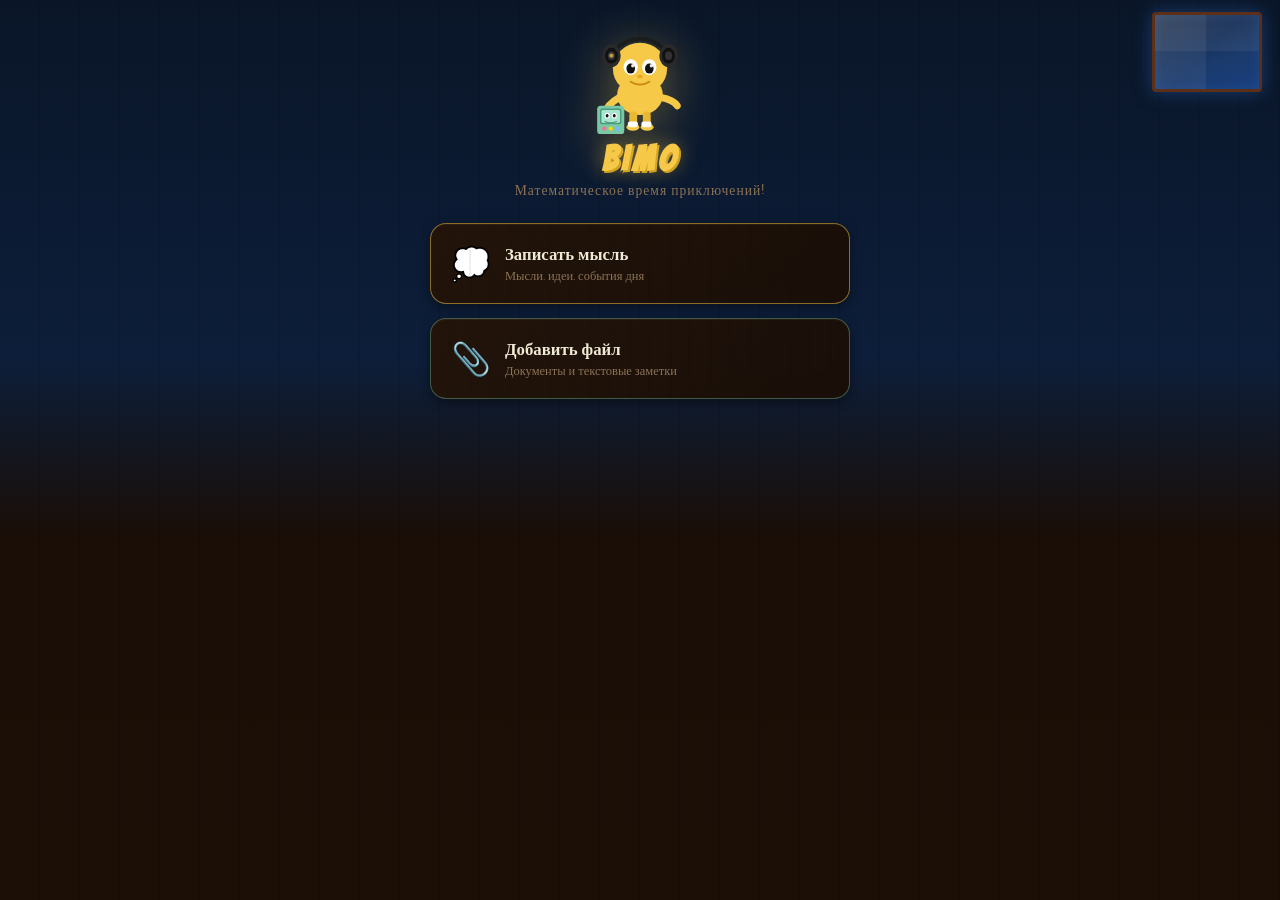
<file: index.html>
<!DOCTYPE html>
<html lang="ru">
<head>
  <meta charset="UTF-8">
  <meta name="viewport" content="width=device-width, initial-scale=1.0, maximum-scale=1.0, user-scalable=no">
  <title>BIMO</title>
  <link rel="stylesheet" href="style.css">
  <script src="https://telegram.org/js/telegram-web-app.js"></script>
</head>
<body>

<!-- Stars in sky zone -->
<div class="stars" id="stars"></div>

<!-- Window with night sky -->
<div class="window-frame">
  <div class="window-stars" id="win-stars"></div>
</div>

<div class="page">

  <!-- Jake with headphones holding BMO -->
  <div class="jake-wrap">
    <svg class="jake-svg" viewBox="0 0 140 160" xmlns="http://www.w3.org/2000/svg">

      <!-- Body -->
      <ellipse cx="70" cy="105" rx="32" ry="28" fill="#F7C948"/>
      <!-- Neck -->
      <rect x="62" y="82" width="16" height="14" rx="4" fill="#F7C948"/>

      <!-- Head -->
      <ellipse cx="70" cy="68" rx="38" ry="36" fill="#F7C948"/>

      <!-- Ears -->
      <ellipse cx="32" cy="52" rx="10" ry="14" fill="#F7C948"/>
      <ellipse cx="108" cy="52" rx="10" ry="14" fill="#F7C948"/>
      <ellipse cx="32" cy="52" rx="6"  ry="9"  fill="#E8B830"/>
      <ellipse cx="108" cy="52" rx="6"  ry="9"  fill="#E8B830"/>

      <!-- Headphone band over head -->
      <path d="M 34 42 Q 70 10 106 42" stroke="#1C1C1C" stroke-width="5" fill="none" stroke-linecap="round"/>

      <!-- Headphone cups -->
      <ellipse cx="30" cy="50" rx="13" ry="16" fill="#2A2A2A"/>
      <ellipse cx="30" cy="50" rx="9"  ry="11" fill="#111"/>
      <ellipse cx="30" cy="50" rx="5"  ry="6"  fill="#333"/>
      <ellipse cx="110" cy="50" rx="13" ry="16" fill="#2A2A2A"/>
      <ellipse cx="110" cy="50" rx="9"  ry="11" fill="#111"/>
      <ellipse cx="110" cy="50" rx="5"  ry="6"  fill="#333"/>

      <!-- Eyes -->
      <ellipse cx="57" cy="66" rx="10" ry="11" fill="white"/>
      <ellipse cx="83" cy="66" rx="10" ry="11" fill="white"/>
      <ellipse cx="57" cy="67" rx="6"  ry="7"  fill="#111">
        <animate attributeName="cy" values="67;69;67" dur="4s" repeatCount="indefinite"/>
      </ellipse>
      <ellipse cx="83" cy="67" rx="6"  ry="7"  fill="#111">
        <animate attributeName="cy" values="67;69;67" dur="4s" repeatCount="indefinite"/>
      </ellipse>
      <circle cx="60" cy="64" r="2.5" fill="white" opacity="0.9"/>
      <circle cx="86" cy="64" r="2.5" fill="white" opacity="0.9"/>

      <!-- Nose -->
      <ellipse cx="70" cy="79" rx="4" ry="2.5" fill="#E8A820"/>

      <!-- Mouth (happy) -->
      <path d="M 56 86 Q 70 96 84 86" stroke="#C88A10" stroke-width="2.5" fill="none" stroke-linecap="round">
        <animate attributeName="d" values="M 56 86 Q 70 96 84 86;M 58 87 Q 70 93 82 87;M 56 86 Q 70 96 84 86" dur="5s" repeatCount="indefinite"/>
      </path>

      <!-- Left arm holding BMO -->
      <path d="M 42 108 Q 24 118 20 132" stroke="#F7C948" stroke-width="10" fill="none" stroke-linecap="round"/>
      <!-- Right arm -->
      <path d="M 98 108 Q 118 112 122 120" stroke="#F7C948" stroke-width="10" fill="none" stroke-linecap="round"/>

      <!-- BMO (held by Jake) -->
      <rect x="10" y="120" width="38" height="40" rx="5" ry="5" fill="#7BC8A4"/>
      <rect x="14" y="124" width="30" height="22" rx="3" ry="3" fill="#4A9B7F"/>
      <rect x="16" y="126" width="26" height="18" rx="2" ry="2" fill="#A8E6CF">
        <animate attributeName="opacity" values="0.8;1;0.8" dur="2s" repeatCount="indefinite"/>
      </rect>
      <!-- BMO eyes -->
      <ellipse cx="24" cy="134" rx="3.5" ry="4" fill="white"/>
      <ellipse cx="34" cy="134" rx="3.5" ry="4" fill="white"/>
      <ellipse cx="24" cy="134" rx="2" ry="2.5" fill="#111"/>
      <ellipse cx="34" cy="134" rx="2" ry="2.5" fill="#111"/>
      <!-- BMO mouth -->
      <path d="M21 142 Q29 146 37 142" stroke="#4A9B7F" stroke-width="1.5" fill="none" stroke-linecap="round"/>
      <!-- BMO buttons -->
      <circle cx="20" cy="152" r="3" fill="#FF6B9D"/>
      <circle cx="29" cy="152" r="3" fill="#FFD700"/>
      <circle cx="38" cy="152" r="3" fill="#74B9FF"/>

      <!-- Legs -->
      <rect x="55" y="128" width="11" height="20" rx="5" fill="#E8B830"/>
      <rect x="74" y="128" width="11" height="20" rx="5" fill="#E8B830"/>
      <!-- Feet -->
      <ellipse cx="60" cy="150" rx="9" ry="5" fill="#F7C948"/>
      <ellipse cx="80" cy="150" rx="9" ry="5" fill="#F7C948"/>
      <!-- Socks -->
      <rect x="53" y="142" width="14" height="8" rx="3" fill="white"/>
      <rect x="72" y="142" width="14" height="8" rx="3" fill="white"/>

      <!-- Headphone cord glow -->
      <circle cx="30" cy="50" r="3" fill="#F7C948" opacity="0.6">
        <animate attributeName="opacity" values="0.4;0.9;0.4" dur="1.5s" repeatCount="indefinite"/>
      </circle>
    </svg>
  </div>

  <h1 class="title">BIMO</h1>
  <p class="subtitle">Математическое время приключений!</p>

  <!-- Nav -->
  <a class="nav-btn thought" href="thought.html">
    <span class="icon">💭</span>
    <div class="label">
      <strong>Записать мысль</strong>
      <span>Мысли, идеи, события дня</span>
    </div>
  </a>

  <a class="nav-btn file" href="file.html">
    <span class="icon">📎</span>
    <div class="label">
      <strong>Добавить файл</strong>
      <span>Документы и текстовые заметки</span>
    </div>
  </a>

</div>

<script>
  const tg = window.Telegram.WebApp;
  tg.ready();
  tg.expand();

  // Sky stars
  const starsEl = document.getElementById('stars');
  for (let i = 0; i < 55; i++) {
    const s = document.createElement('div');
    s.className = 'star';
    const sz = Math.random() * 2.5 + 0.5;
    s.style.cssText = `width:${sz}px;height:${sz}px;top:${Math.random()*100}%;left:${Math.random()*100}%;--dur:${(Math.random()*3+2).toFixed(1)}s;--delay:${(Math.random()*3).toFixed(1)}s;`;
    starsEl.appendChild(s);
  }

  // Window stars
  const winEl = document.getElementById('win-stars');
  for (let i = 0; i < 18; i++) {
    const s = document.createElement('div');
    s.className = 'window-star';
    const sz = Math.random() * 1.8 + 0.5;
    s.style.cssText = `width:${sz}px;height:${sz}px;top:${Math.random()*90}%;left:${Math.random()*90}%;--dur:${(Math.random()*2+1.5).toFixed(1)}s;--delay:${(Math.random()*2).toFixed(1)}s;`;
    winEl.appendChild(s);
  }
</script>
</body>
</html>
</file>
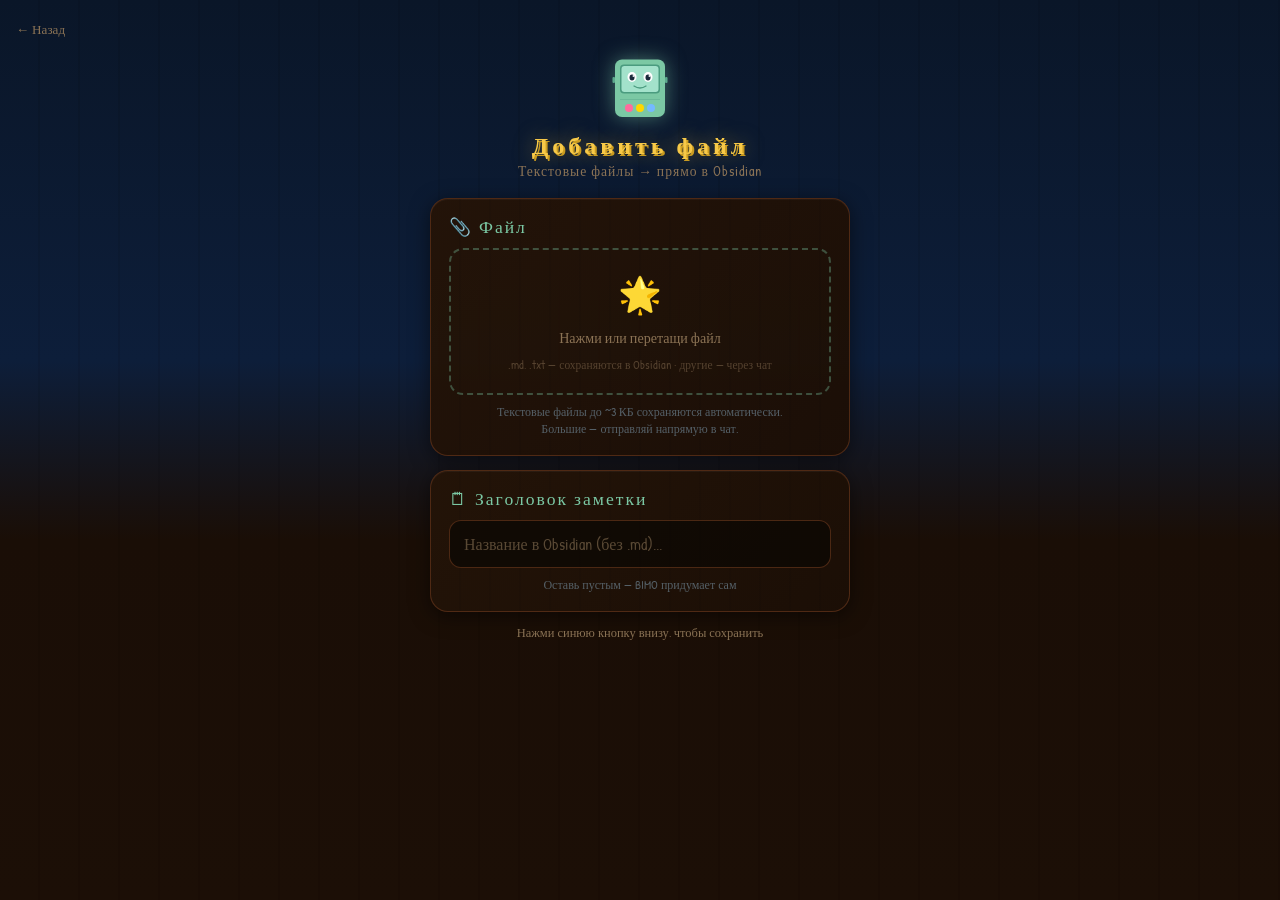
<file: file.html>
<!DOCTYPE html>
<html lang="ru">
<head>
  <meta charset="UTF-8">
  <meta name="viewport" content="width=device-width, initial-scale=1.0, maximum-scale=1.0, user-scalable=no">
  <title>BIMO — Файл</title>
  <link rel="stylesheet" href="style.css">
  <script src="https://telegram.org/js/telegram-web-app.js"></script>
  <style>
    .section-title {
      font-family: 'Bangers', cursive;
      font-size: 1.1rem;
      letter-spacing: 2px;
      color: #7BC8A4;
      margin-bottom: 10px;
      display: flex;
      align-items: center;
      gap: 8px;
    }
    .limit-note {
      font-size: 0.75rem;
      color: rgba(139,175,200,0.5);
      margin-top: 8px;
      text-align: center;
    }
    .big-file-msg {
      display: none;
      padding: 16px;
      background: rgba(240, 165, 0, 0.1);
      border: 1px solid rgba(240, 165, 0, 0.4);
      border-radius: 14px;
      margin-top: 14px;
      text-align: center;
    }
    .big-file-msg.show { display: block; }
    .big-file-msg .bf-icon { font-size: 2rem; margin-bottom: 8px; }
    .big-file-msg .bf-text { color: var(--jake-orange); font-size: 0.9rem; line-height: 1.5; }
  </style>
</head>
<body>

<div class="stars" id="stars"></div>

<div class="page">

  <div class="back-btn" onclick="history.back()">← Назад</div>

  <!-- Mini BMO -->
  <div class="bmo-wrap" style="margin-bottom: 6px;">
    <svg class="bmo-svg" style="width:60px;" viewBox="0 0 120 150" xmlns="http://www.w3.org/2000/svg">
      <rect x="10" y="15" width="100" height="115" rx="14" ry="14" fill="#7BC8A4"/>
      <rect x="20" y="25" width="80" height="58" rx="8" ry="8" fill="#4A9B7F"/>
      <rect x="23" y="28" width="74" height="52" rx="6" ry="6" fill="#A8E6CF">
        <animate attributeName="opacity" values="0.85;1;0.85" dur="3s" repeatCount="indefinite"/>
      </rect>
      <ellipse cx="44" cy="50" rx="9" ry="10" fill="white"/>
      <ellipse cx="76" cy="50" rx="9" ry="10" fill="white"/>
      <ellipse cx="44" cy="51" rx="5" ry="6" fill="#1B2A3C"/>
      <ellipse cx="76" cy="51" rx="5" ry="6" fill="#1B2A3C"/>
      <circle cx="47" cy="48" r="2" fill="white" opacity="0.9"/>
      <circle cx="79" cy="48" r="2" fill="white" opacity="0.9"/>
      <path d="M48 68 Q60 76 72 68" stroke="#4A9B7F" stroke-width="2.5" fill="none" stroke-linecap="round"/>
      <line x1="20" y1="95" x2="100" y2="95" stroke="#5CA88C" stroke-width="1"/>
      <circle cx="38" cy="112" r="8" fill="#FF6B9D"/>
      <circle cx="60" cy="112" r="8" fill="#FFD700"/>
      <circle cx="82" cy="112" r="8" fill="#74B9FF"/>
      <rect x="5" y="50" width="5" height="12" rx="2" fill="#5CA88C"/>
      <rect x="110" y="50" width="5" height="12" rx="2" fill="#5CA88C"/>
    </svg>
  </div>

  <h1 class="title" style="font-size:1.5rem; margin-bottom: 2px;">Добавить файл</h1>
  <p class="subtitle" style="margin-bottom: 18px;">Текстовые файлы → прямо в Obsidian</p>

  <!-- Drop zone card -->
  <div class="card" style="margin-bottom: 14px;">
    <div class="section-title">📎 Файл</div>

    <div class="drop-zone" id="drop-zone" onclick="document.getElementById('file-input').click()">
      <div class="dz-icon">🌟</div>
      <div class="dz-text">Нажми или перетащи файл</div>
      <div class="dz-hint">.md, .txt — сохраняются в Obsidian · другие — через чат</div>
    </div>
    <input type="file" id="file-input" style="display:none" accept="*/*">

    <!-- File preview -->
    <div class="file-preview" id="file-preview">
      <span class="file-icon" id="file-icon">📄</span>
      <div class="file-info">
        <div class="file-name" id="file-name"></div>
        <div class="file-size" id="file-size"></div>
      </div>
      <span class="remove-btn" onclick="clearFile()">✕</span>
    </div>

    <!-- Big file notice -->
    <div class="big-file-msg" id="big-file-msg">
      <div class="bf-icon">📤</div>
      <div class="bf-text">
        Файл больше 3 КБ или не текстовый.<br>
        Закрой это окно и отправь файл<br>
        <strong>прямо в чат с BIMO</strong> — он сохранит!
      </div>
    </div>

    <p class="limit-note">Текстовые файлы до ~3 КБ сохраняются автоматически.<br>Большие — отправляй напрямую в чат.</p>
  </div>

  <!-- Note name -->
  <div class="card">
    <div class="section-title">🗒 Заголовок заметки</div>
    <input type="text" id="note-name" placeholder="Название в Obsidian (без .md)..."/>
    <div class="limit-note" style="margin-top: 8px;">Оставь пустым — BIMO придумает сам</div>

    <div id="status" class="status"></div>
  </div>

  <p class="tg-hint">Нажми синюю кнопку внизу, чтобы сохранить</p>

</div>

<script>
  const tg = window.Telegram.WebApp;
  tg.ready();
  tg.expand();

  // Stars
  const starsEl = document.getElementById('stars');
  for (let i = 0; i < 40; i++) {
    const s = document.createElement('div');
    s.className = 'star';
    const size = Math.random() * 2 + 0.5;
    s.style.cssText = `width:${size}px;height:${size}px;top:${Math.random()*100}%;left:${Math.random()*100}%;--dur:${Math.random()*3+2}s;--delay:${Math.random()*3}s;`;
    starsEl.appendChild(s);
  }

  const TEXT_EXTS = ['md', 'txt', 'csv', 'json', 'yaml', 'yml', 'html', 'htm', 'xml', 'log'];
  const MAX_TEXT_BYTES = 3000; // safe for sendData (limit 4096 with JSON overhead)

  let fileData = null; // { name, size, content|null, isText, tooBig }

  const dropZone = document.getElementById('drop-zone');
  const fileInput = document.getElementById('file-input');
  const previewEl = document.getElementById('file-preview');
  const bigFileMsgEl = document.getElementById('big-file-msg');

  // Drag-and-drop
  dropZone.addEventListener('dragover', e => { e.preventDefault(); dropZone.classList.add('over'); });
  dropZone.addEventListener('dragleave', () => dropZone.classList.remove('over'));
  dropZone.addEventListener('drop', e => { e.preventDefault(); dropZone.classList.remove('over'); handleFile(e.dataTransfer.files[0]); });
  fileInput.addEventListener('change', () => handleFile(fileInput.files[0]));

  function getExt(name) { return name.split('.').pop().toLowerCase(); }

  function getFileIcon(name) {
    const ext = getExt(name);
    const map = { md: '📝', txt: '📄', json: '🔧', csv: '📊', pdf: '📕', jpg: '🖼', jpeg: '🖼', png: '🖼', gif: '🖼', mp4: '🎬', mp3: '🎵', zip: '📦' };
    return map[ext] || '📎';
  }

  function formatSize(bytes) {
    if (bytes < 1024) return `${bytes} Б`;
    if (bytes < 1024 * 1024) return `${(bytes / 1024).toFixed(1)} КБ`;
    return `${(bytes / 1024 / 1024).toFixed(1)} МБ`;
  }

  function handleFile(file) {
    if (!file) return;
    const ext = getExt(file.name);
    const isText = TEXT_EXTS.includes(ext);
    const tooBig = file.size > MAX_TEXT_BYTES;

    // Show preview
    document.getElementById('file-icon').textContent = getFileIcon(file.name);
    document.getElementById('file-name').textContent = file.name;
    document.getElementById('file-size').textContent = formatSize(file.size);
    previewEl.classList.add('show');

    bigFileMsgEl.classList.toggle('show', !isText || tooBig);
    dropZone.style.display = 'none';

    if (isText && !tooBig) {
      const reader = new FileReader();
      reader.onload = e => {
        fileData = { name: file.name, size: file.size, content: e.target.result, isText: true, tooBig: false };
        updateMainBtn();
      };
      reader.readAsText(file, 'utf-8');
    } else {
      fileData = { name: file.name, size: file.size, content: null, isText, tooBig };
      updateMainBtn();
    }
  }

  function clearFile() {
    fileData = null;
    fileInput.value = '';
    previewEl.classList.remove('show');
    bigFileMsgEl.classList.remove('show');
    dropZone.style.display = '';
    updateMainBtn();
  }

  // Main button
  tg.MainButton.setText('💾 Сохранить').show();
  tg.MainButton.disable();

  function updateMainBtn() {
    if (fileData && fileData.isText && !fileData.tooBig) {
      tg.MainButton.enable();
    } else {
      tg.MainButton.disable();
    }
  }

  tg.MainButton.onClick(() => {
    if (!fileData || !fileData.content) return;
    const noteName = document.getElementById('note-name').value.trim();
    tg.MainButton.showProgress(true);
    tg.sendData(JSON.stringify({
      type: 'file',
      name: noteName || fileData.name.replace(/\.[^.]+$/, ''),
      content: fileData.content
    }));
  });
</script>
</body>
</html>
</file>
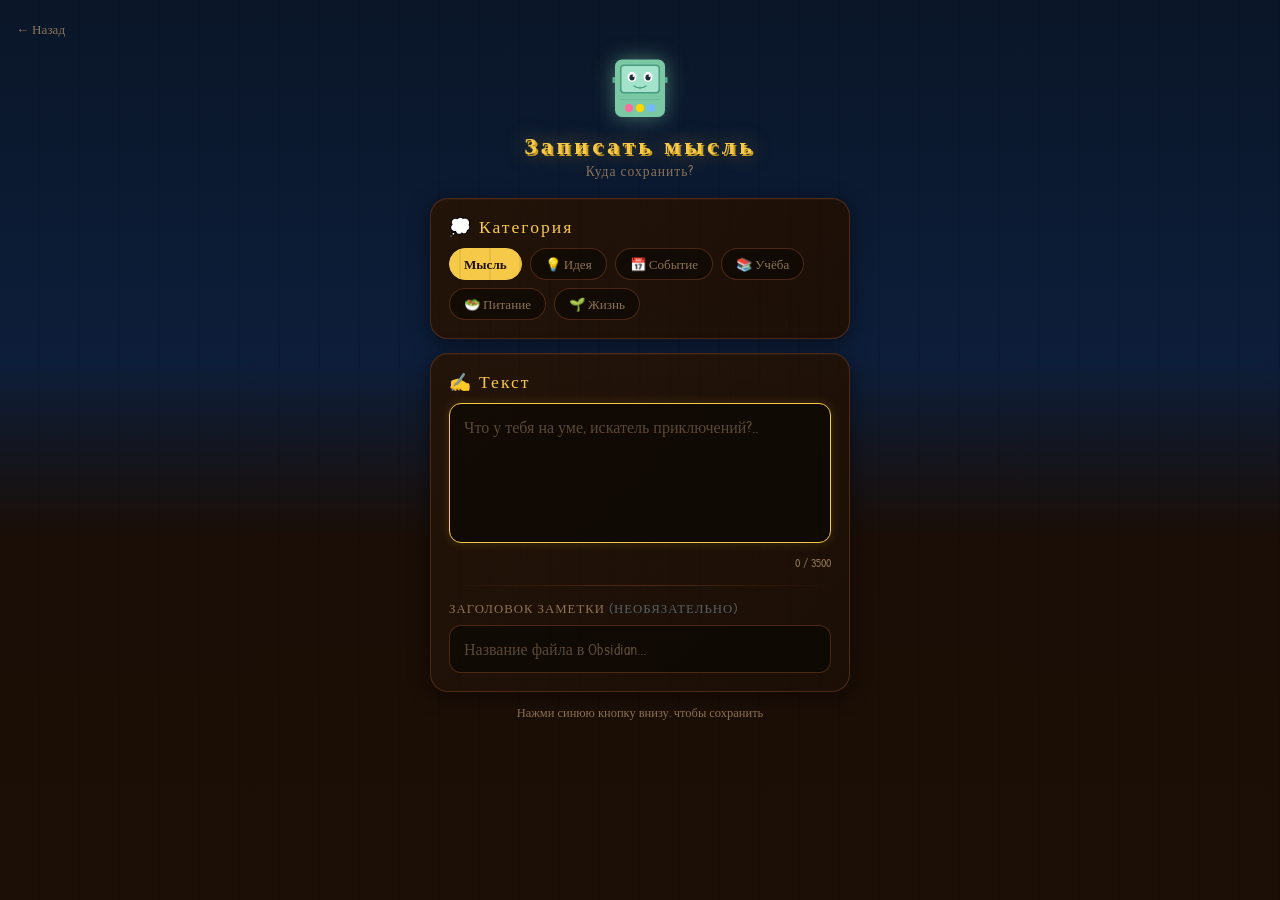
<file: thought.html>
<!DOCTYPE html>
<html lang="ru">
<head>
  <meta charset="UTF-8">
  <meta name="viewport" content="width=device-width, initial-scale=1.0, maximum-scale=1.0, user-scalable=no">
  <title>BIMO — Мысль</title>
  <link rel="stylesheet" href="style.css">
  <script src="https://telegram.org/js/telegram-web-app.js"></script>
  <style>
    .section-title {
      font-family: 'Bangers', cursive;
      font-size: 1.1rem;
      letter-spacing: 2px;
      color: #F7C948;
      margin-bottom: 10px;
      display: flex;
      align-items: center;
      gap: 8px;
    }
    .char-count {
      text-align: right;
      font-size: 0.75rem;
      color: var(--text-dim);
      margin-top: 6px;
    }
    .char-count.warn { color: var(--princess-pink); }
  </style>
</head>
<body>

<div class="stars" id="stars"></div>

<div class="page">

  <div class="back-btn" onclick="history.back()">← Назад</div>

  <!-- Mini BMO -->
  <div class="bmo-wrap" style="margin-bottom: 6px;">
    <svg class="bmo-svg" style="width:60px;" viewBox="0 0 120 150" xmlns="http://www.w3.org/2000/svg">
      <rect x="10" y="15" width="100" height="115" rx="14" ry="14" fill="#7BC8A4"/>
      <rect x="20" y="25" width="80" height="58" rx="8" ry="8" fill="#4A9B7F"/>
      <rect x="23" y="28" width="74" height="52" rx="6" ry="6" fill="#A8E6CF">
        <animate attributeName="opacity" values="0.85;1;0.85" dur="3s" repeatCount="indefinite"/>
      </rect>
      <ellipse cx="44" cy="50" rx="9" ry="10" fill="white"/>
      <ellipse cx="76" cy="50" rx="9" ry="10" fill="white"/>
      <ellipse cx="44" cy="51" rx="5" ry="6" fill="#1B2A3C"/>
      <ellipse cx="76" cy="51" rx="5" ry="6" fill="#1B2A3C"/>
      <circle cx="47" cy="48" r="2" fill="white" opacity="0.9"/>
      <circle cx="79" cy="48" r="2" fill="white" opacity="0.9"/>
      <path d="M48 68 Q60 76 72 68" stroke="#4A9B7F" stroke-width="2.5" fill="none" stroke-linecap="round"/>
      <line x1="20" y1="95" x2="100" y2="95" stroke="#5CA88C" stroke-width="1"/>
      <circle cx="38" cy="112" r="8" fill="#FF6B9D"/>
      <circle cx="60" cy="112" r="8" fill="#FFD700"/>
      <circle cx="82" cy="112" r="8" fill="#74B9FF"/>
      <rect x="5" y="50" width="5" height="12" rx="2" fill="#5CA88C"/>
      <rect x="110" y="50" width="5" height="12" rx="2" fill="#5CA88C"/>
    </svg>
  </div>

  <h1 class="title" style="font-size:1.5rem; margin-bottom: 2px;">Записать мысль</h1>
  <p class="subtitle" style="margin-bottom: 18px;">Куда сохранить?</p>

  <!-- Category chips -->
  <div class="card" style="margin-bottom: 14px;">
    <div class="section-title">💭 Категория</div>
    <div class="chips" id="chips">
      <div class="chip active" data-val="thought">Мысль</div>
      <div class="chip" data-val="idea">💡 Идея</div>
      <div class="chip" data-val="event">📅 Событие</div>
      <div class="chip" data-val="study">📚 Учёба</div>
      <div class="chip" data-val="food">🥗 Питание</div>
      <div class="chip" data-val="life">🌱 Жизнь</div>
    </div>
  </div>

  <!-- Text input -->
  <div class="card">
    <label class="section-title" for="text-input">✍️ Текст</label>
    <textarea
      id="text-input"
      placeholder="Что у тебя на уме, искатель приключений?.."
      maxlength="3500"
      autofocus
    ></textarea>
    <div class="char-count" id="char-count">0 / 3500</div>

    <div class="divider"></div>

    <!-- Optional title for notes -->
    <label class="field-label" for="title-input">Заголовок заметки <span style="color:rgba(139,175,200,0.5)">(необязательно)</span></label>
    <input type="text" id="title-input" placeholder="Название файла в Obsidian..."/>

    <div id="status" class="status"></div>
  </div>

  <p class="tg-hint">Нажми синюю кнопку внизу, чтобы сохранить</p>

</div>

<script>
  const tg = window.Telegram.WebApp;
  tg.ready();
  tg.expand();

  // Stars
  const starsEl = document.getElementById('stars');
  for (let i = 0; i < 40; i++) {
    const s = document.createElement('div');
    s.className = 'star';
    const size = Math.random() * 2 + 0.5;
    s.style.cssText = `width:${size}px;height:${size}px;top:${Math.random()*100}%;left:${Math.random()*100}%;--dur:${Math.random()*3+2}s;--delay:${Math.random()*3}s;`;
    starsEl.appendChild(s);
  }

  // Category selection
  let selectedCategory = 'thought';
  document.querySelectorAll('.chip').forEach(chip => {
    chip.addEventListener('click', () => {
      document.querySelectorAll('.chip').forEach(c => c.classList.remove('active'));
      chip.classList.add('active');
      selectedCategory = chip.dataset.val;
    });
  });

  // Char counter
  const textEl = document.getElementById('text-input');
  const counterEl = document.getElementById('char-count');
  textEl.addEventListener('input', () => {
    const n = textEl.value.length;
    counterEl.textContent = `${n} / 3500`;
    counterEl.classList.toggle('warn', n > 3000);
    updateMainBtn();
  });

  // Main button
  tg.MainButton.setText('💾 Сохранить').show();
  tg.MainButton.disable();

  function updateMainBtn() {
    if (textEl.value.trim().length > 0) {
      tg.MainButton.enable();
    } else {
      tg.MainButton.disable();
    }
  }

  tg.MainButton.onClick(() => {
    const text = textEl.value.trim();
    const title = document.getElementById('title-input').value.trim();
    if (!text) return;

    tg.MainButton.showProgress(true);

    const payload = JSON.stringify({
      type: 'thought',
      category: selectedCategory,
      text,
      title: title || null
    });

    tg.sendData(payload);
  });
</script>
</body>
</html>
</file>
<file: style.css>
@import url('https://fonts.googleapis.com/css2?family=Bangers&family=Patrick+Hand&display=swap');

:root {
  --bg-sky:    #0A1628;
  --bg-wood:   #1C0F06;
  --bg-card:   #241408;
  --wood-mid:  #3A1E0A;
  --wood-lite: #5C3018;
  --jake:      #F7C948;
  --jake-lite: #FFE87C;
  --jake-dark: #C89A20;
  --bmo-green: #7BC8A4;
  --bmo-dark:  #4A9B7F;
  --sky-blue:  #1B3A6B;
  --win-glow:  #2A5FAD;
  --pink:      #FF6B9D;
  --text-light:#F0EAD6;
  --text-dim:  #8B7355;
  --border-wood: rgba(92,48,24,0.8);
  --border-jake: rgba(247,201,72,0.35);
}

* { margin:0; padding:0; box-sizing:border-box; -webkit-tap-highlight-color:transparent; }

body {
  font-family: 'Patrick Hand', cursive;
  color: var(--text-light);
  min-height: 100vh;
  overflow-x: hidden;
  position: relative;

  /* Ночная комната: небо сверху, деревянный пол снизу */
  background:
    linear-gradient(to bottom,
      var(--bg-sky)  0%,
      #0D1E3A       40%,
      #1A0E06       60%,
      var(--bg-wood) 100%
    );
}

/* ── Деревянные доски (фоновая текстура стен) ── */
body::before {
  content: '';
  position: fixed;
  inset: 0;
  background: repeating-linear-gradient(
    90deg,
    transparent 0px,
    transparent 38px,
    rgba(0,0,0,0.18) 38px,
    rgba(0,0,0,0.18) 40px
  );
  pointer-events: none;
  z-index: 0;
  opacity: 0.4;
}

/* ── Звёзды ── */
.stars { position:fixed; top:0; left:0; width:100%; height:55%; pointer-events:none; z-index:0; }
.star {
  position: absolute;
  background: white;
  border-radius: 50%;
  animation: twinkle var(--dur,3s) ease-in-out infinite;
  animation-delay: var(--delay,0s);
}
@keyframes twinkle {
  0%,100% { opacity:0.15; transform:scale(1); }
  50%      { opacity:1;    transform:scale(1.5); }
}

/* ── Окно (светящийся прямоугольник вверху) ── */
.window-frame {
  position: fixed;
  top: 12px;
  right: 18px;
  width: 110px;
  height: 80px;
  border: 3px solid var(--wood-lite);
  border-radius: 4px;
  background: linear-gradient(160deg, #0D1E3A 0%, var(--sky-blue) 60%, #1a4080 100%);
  box-shadow: 0 0 18px rgba(43,95,173,0.5), inset 0 0 12px rgba(43,95,173,0.3);
  z-index: 0;
  overflow: hidden;
}
.window-frame::before {
  content: '';
  position: absolute;
  inset: 0;
  background:
    linear-gradient(to right, rgba(255,255,255,0.06) 49%, transparent 49%),
    linear-gradient(to bottom, rgba(255,255,255,0.06) 49%, transparent 49%);
}
.window-frame::after {
  content: '';
  position: absolute;
  inset: 0;
  background: linear-gradient(135deg, rgba(255,255,255,0.1) 0%, transparent 50%);
}
.window-stars { position:absolute; inset:0; }
.window-star {
  position:absolute;
  background:white;
  border-radius:50%;
  animation: twinkle var(--dur,2s) ease-in-out infinite;
  animation-delay: var(--delay,0s);
}

/* ── Page wrapper ── */
.page {
  position: relative;
  z-index: 1;
  min-height: 100vh;
  display: flex;
  flex-direction: column;
  align-items: center;
  padding: 20px 16px 36px;
}

/* ── Jake character ── */
.jake-wrap {
  display: flex;
  justify-content: center;
  margin-bottom: 6px;
  animation: float 3.5s ease-in-out infinite;
  filter: drop-shadow(0 8px 24px rgba(247,201,72,0.35));
}
@keyframes float {
  0%,100% { transform: translateY(0px) rotate(-1deg); }
  50%      { transform: translateY(-10px) rotate(1deg); }
}
.jake-svg { width: 100px; height: auto; }

/* ── BMO mini (used in sub-pages) ── */
.bmo-wrap { display:flex; justify-content:center; margin-bottom:6px; animation:float 4s ease-in-out infinite; filter:drop-shadow(0 0 10px rgba(123,200,164,0.5)); }
.bmo-svg { width:70px; height:auto; }

/* ── Title ── */
.title {
  font-family: 'Bangers', cursive;
  font-size: 2.2rem;
  letter-spacing: 4px;
  text-align: center;
  color: var(--jake);
  text-shadow: 0 0 20px rgba(247,201,72,0.5), 2px 2px 0 var(--jake-dark);
  margin-bottom: 4px;
  animation: pulse-glow 3s ease-in-out infinite;
}
@keyframes pulse-glow {
  0%,100% { text-shadow: 0 0 20px rgba(247,201,72,0.4), 2px 2px 0 var(--jake-dark); }
  50%      { text-shadow: 0 0 35px rgba(247,201,72,0.8), 2px 2px 0 var(--jake-dark); }
}

.subtitle { font-size:0.85rem; color:var(--text-dim); text-align:center; margin-bottom:24px; letter-spacing:1px; }

/* ── Nav buttons ── */
.nav-btn {
  display: flex;
  align-items: center;
  gap: 14px;
  width: 100%;
  max-width: 420px;
  padding: 18px 20px;
  margin-bottom: 14px;
  background: linear-gradient(135deg, rgba(36,20,8,0.95), rgba(26,14,6,0.95));
  border: 1px solid var(--border-wood);
  border-radius: 16px;
  color: var(--text-light);
  font-family: 'Patrick Hand', cursive;
  font-size: 1.1rem;
  text-decoration: none;
  cursor: pointer;
  transition: all 0.2s ease;
  animation: slide-up 0.4s ease both;
  box-shadow: inset 0 1px 0 rgba(255,255,255,0.05), 0 4px 12px rgba(0,0,0,0.4);
  position: relative;
  overflow: hidden;
}
.nav-btn::before {
  content: '';
  position: absolute;
  inset: 0;
  background: repeating-linear-gradient(
    90deg,
    transparent 0px, transparent 18px,
    rgba(0,0,0,0.06) 18px, rgba(0,0,0,0.06) 20px
  );
  pointer-events: none;
}
.nav-btn:nth-child(1) { animation-delay:0.1s; }
.nav-btn:nth-child(2) { animation-delay:0.2s; }

.nav-btn:active { transform:scale(0.97); }

.nav-btn.thought { border-color: rgba(247,201,72,0.5); }
.nav-btn.thought:active { border-color:var(--jake); box-shadow:0 0 20px rgba(247,201,72,0.25), inset 0 1px 0 rgba(255,255,255,0.05); }

.nav-btn.file { border-color: rgba(123,200,164,0.4); }
.nav-btn.file:active { border-color:var(--bmo-green); box-shadow:0 0 20px rgba(123,200,164,0.25), inset 0 1px 0 rgba(255,255,255,0.05); }

.nav-btn .icon { font-size:2rem; flex-shrink:0; }
.nav-btn .label { display:flex; flex-direction:column; gap:2px; }
.nav-btn .label strong { font-size:1.05rem; color:var(--text-light); }
.nav-btn .label span { font-size:0.78rem; color:var(--text-dim); }

@keyframes slide-up {
  from { opacity:0; transform:translateY(20px); }
  to   { opacity:1; transform:translateY(0); }
}

/* ── Cards ── */
.card {
  background: linear-gradient(135deg, rgba(36,20,8,0.97), rgba(28,15,6,0.97));
  border: 1px solid var(--border-wood);
  border-radius: 18px;
  padding: 18px;
  width: 100%;
  max-width: 420px;
  box-shadow: 0 4px 20px rgba(0,0,0,0.5), inset 0 1px 0 rgba(255,255,255,0.04);
  animation: slide-up 0.4s ease both;
  position: relative;
  overflow: hidden;
}
.card::before {
  content: '';
  position: absolute;
  inset: 0;
  background: repeating-linear-gradient(
    90deg,
    transparent 0px, transparent 28px,
    rgba(0,0,0,0.06) 28px, rgba(0,0,0,0.06) 30px
  );
  pointer-events: none;
}

/* ── Section titles ── */
.section-title {
  font-family: 'Bangers', cursive;
  font-size: 1.05rem;
  letter-spacing: 2px;
  color: var(--jake);
  margin-bottom: 10px;
  display: flex;
  align-items: center;
  gap: 8px;
  position: relative;
}
.section-title.blue { color: var(--bmo-green); }

/* ── Form elements ── */
.field-label { font-size:0.8rem; color:var(--text-dim); letter-spacing:1px; text-transform:uppercase; margin-bottom:8px; display:block; position:relative; }

textarea, input[type="text"] {
  width: 100%;
  background: rgba(10,8,4,0.7);
  border: 1px solid var(--border-wood);
  border-radius: 12px;
  padding: 12px 14px;
  color: var(--text-light);
  font-family: 'Patrick Hand', cursive;
  font-size: 1rem;
  resize: none;
  outline: none;
  transition: border-color 0.2s, box-shadow 0.2s;
  position: relative;
}
textarea:focus, input[type="text"]:focus {
  border-color: var(--jake);
  box-shadow: 0 0 12px rgba(247,201,72,0.15);
}
textarea { min-height: 140px; }
textarea::placeholder, input::placeholder { color: var(--text-dim); opacity:0.6; }

/* ── Chips ── */
.chips { display:flex; flex-wrap:wrap; gap:8px; margin-top:4px; }
.chip {
  padding: 6px 14px;
  border-radius: 20px;
  border: 1px solid var(--border-wood);
  background: rgba(10,8,4,0.6);
  color: var(--text-dim);
  font-family: 'Patrick Hand', cursive;
  font-size: 0.82rem;
  cursor: pointer;
  transition: all 0.15s ease;
}
.chip.active, .chip:hover {
  background: var(--jake);
  color: var(--bg-wood);
  border-color: var(--jake);
  font-weight: bold;
}

/* ── Char count ── */
.char-count { text-align:right; font-size:0.72rem; color:var(--text-dim); margin-top:5px; }
.char-count.warn { color: var(--pink); }

/* ── Drop zone ── */
.drop-zone {
  width:100%;
  min-height:130px;
  border: 2px dashed rgba(123,200,164,0.35);
  border-radius: 14px;
  display: flex;
  flex-direction: column;
  align-items: center;
  justify-content: center;
  gap: 10px;
  cursor: pointer;
  transition: all 0.2s ease;
  padding: 20px;
  text-align: center;
  position: relative;
}
.drop-zone:hover, .drop-zone.over {
  border-color: var(--bmo-green);
  background: rgba(123,200,164,0.06);
}
.drop-zone .dz-icon { font-size:2.2rem; }
.drop-zone .dz-text { color:var(--text-dim); font-size:0.88rem; }
.drop-zone .dz-hint { color:rgba(139,115,85,0.5); font-size:0.72rem; }

/* ── File preview ── */
.file-preview { display:none; align-items:center; gap:12px; padding:12px 14px; background:rgba(10,8,4,0.7); border-radius:12px; border:1px solid var(--border-wood); margin-top:12px; }
.file-preview.show { display:flex; }
.file-preview .file-icon { font-size:1.8rem; }
.file-preview .file-info { flex:1; overflow:hidden; }
.file-preview .file-name { font-size:0.88rem; white-space:nowrap; overflow:hidden; text-overflow:ellipsis; }
.file-preview .file-size { font-size:0.72rem; color:var(--text-dim); margin-top:2px; }
.file-preview .remove-btn { cursor:pointer; color:var(--text-dim); font-size:1.1rem; padding:4px; }

/* ── Big file notice ── */
.big-file-msg { display:none; padding:14px; background:rgba(247,201,72,0.08); border:1px solid rgba(247,201,72,0.3); border-radius:12px; margin-top:12px; text-align:center; }
.big-file-msg.show { display:block; }
.big-file-msg .bf-icon { font-size:1.8rem; margin-bottom:6px; }
.big-file-msg .bf-text { color:var(--jake); font-size:0.88rem; line-height:1.5; }

/* ── Status ── */
.status { display:none; margin-top:14px; padding:10px 14px; border-radius:10px; font-size:0.88rem; text-align:center; }
.status.success { display:block; background:rgba(123,200,164,0.1); border:1px solid var(--bmo-green); color:var(--bmo-green); }
.status.error   { display:block; background:rgba(255,107,157,0.1); border:1px solid var(--pink); color:var(--pink); }

/* ── Divider ── */
.divider { height:1px; background:linear-gradient(to right, transparent, var(--border-wood), transparent); margin:14px 0; }

/* ── Back btn ── */
.back-btn { display:flex; align-items:center; gap:6px; color:var(--text-dim); font-size:0.82rem; cursor:pointer; margin-bottom:14px; align-self:flex-start; transition:color 0.2s; }
.back-btn:hover { color:var(--jake); }

/* ── Limit notes ── */
.limit-note { font-size:0.72rem; color:rgba(139,115,85,0.5); margin-top:8px; text-align:center; }

/* ── Telegram hint ── */
.tg-hint { text-align:center; color:var(--text-dim); font-size:0.78rem; margin-top:12px; padding:0 8px; }

/* ── Scrollbar ── */
::-webkit-scrollbar { width:4px; }
::-webkit-scrollbar-track { background:transparent; }
::-webkit-scrollbar-thumb { background:var(--wood-mid); border-radius:4px; }
</file>
